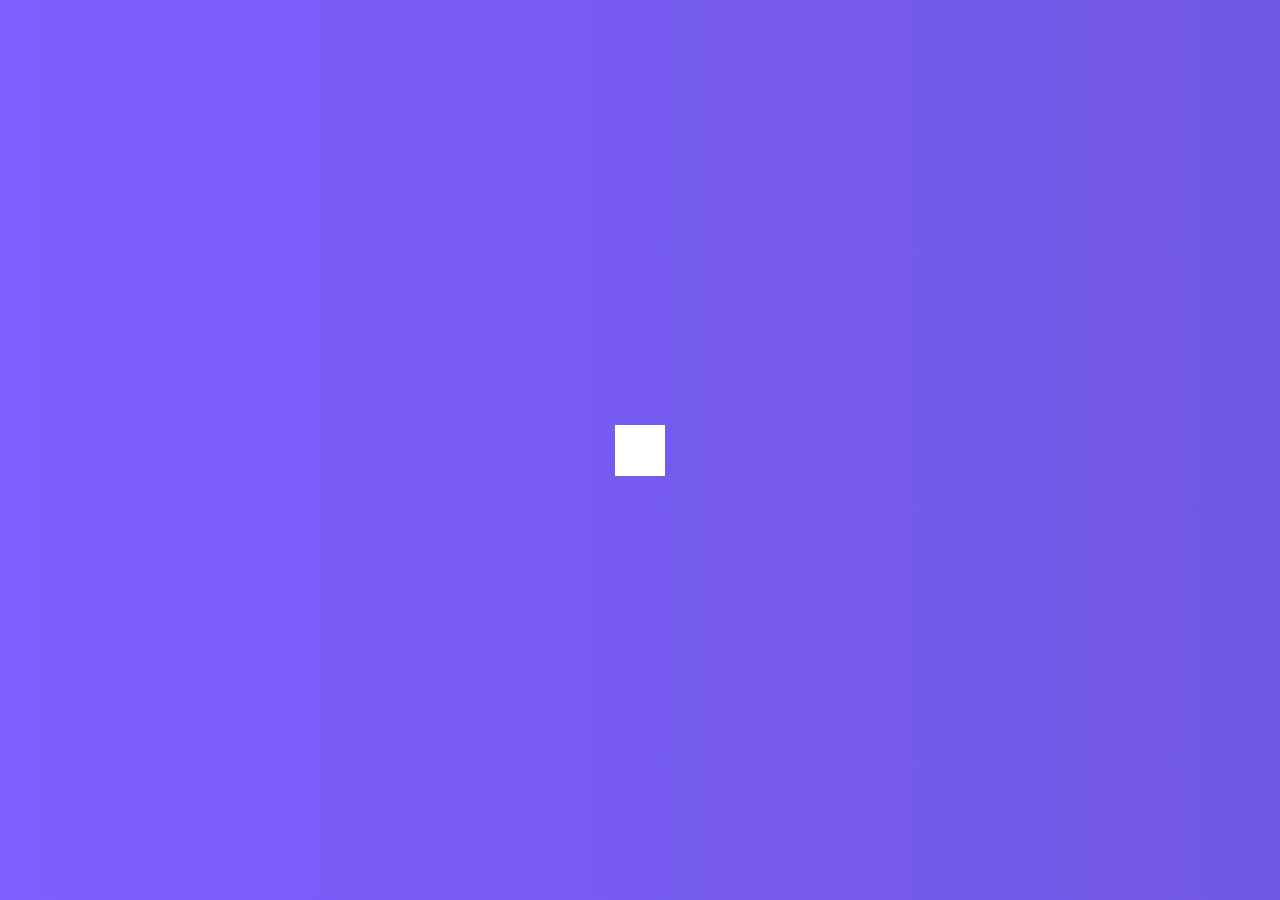
<file: hidden_search_widget/index.html>
<!DOCTYPE html>
<html lang="en">
  <head>
    <meta charset="UTF-8" />
    <meta name="viewport" content="width=device-width, initial-scale=1.0" />
    <link
      rel="stylesheet"
      href="https://cdnjs.cloudflare.com/ajax/libs/font-awesome/6.2.1/css/all.min.css"
      integrity="sha512-MV7K8+y+gLIBoVD59lQIYicR65iaqukzvf/nwasF0nqhPay5w/9lJmVM2hMDcnK1OnMGCdVK+iQrJ7lzPJQd1w=="
      crossorigin="anonymous"
      referrerpolicy="no-referrer"
    />
    <link rel="stylesheet" href="styles.css" />
    <title>Hidden Search</title>
  </head>
  <body>
    <div class="search">
      <input type="text" class="input" placeholder="Search..." />
      <button class="btn">
        <i class="fas fa-search"></i>
      </button>
    </div>
    <script src="script.js"></script>
  </body>
</html>
</file>
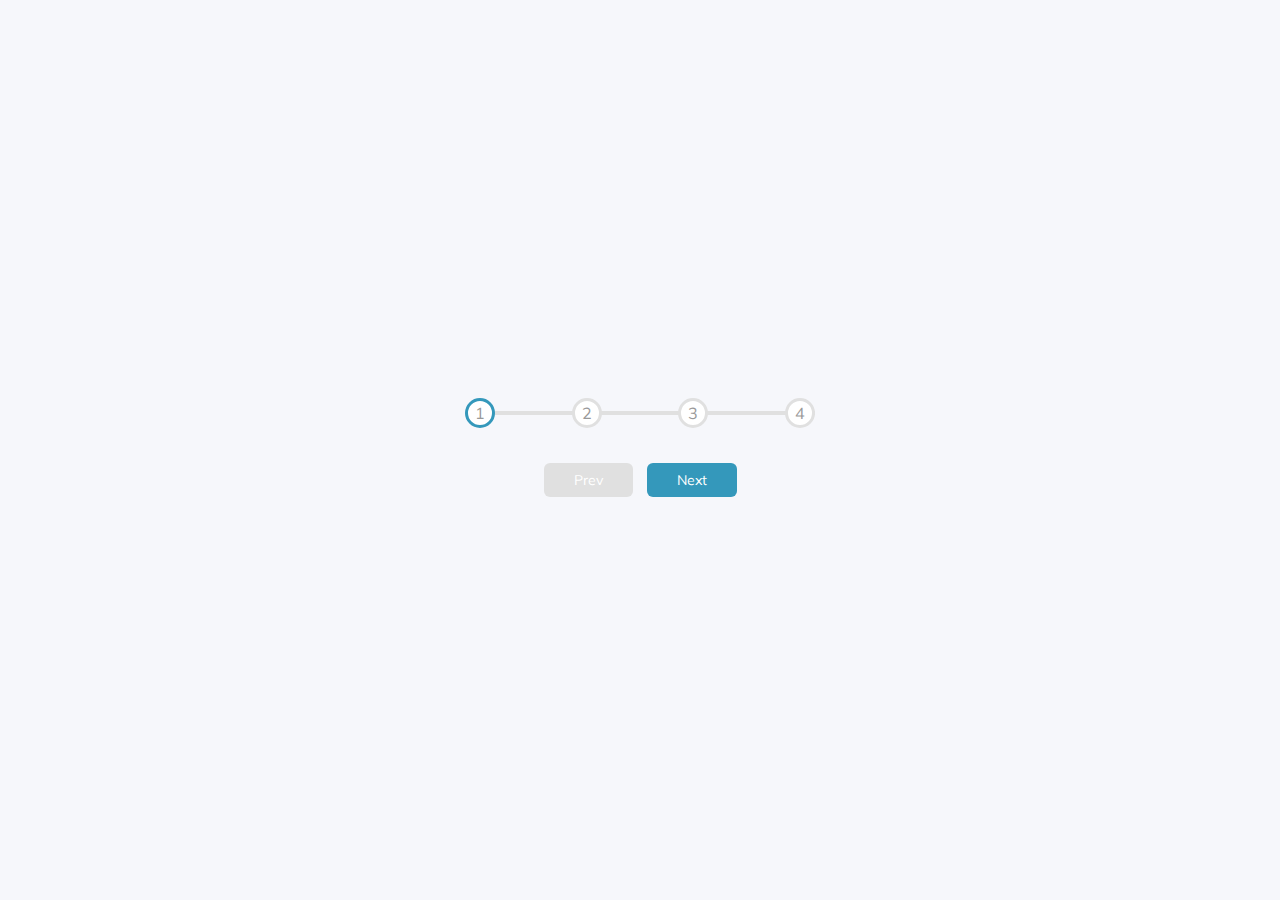
<file: new_progress_steps/index.html>
<!DOCTYPE html>
<html lang="en">
  <head>
    <meta charset="UTF-8" />
    <meta name="viewport" content="width=device-width, initial-scale=1.0" />
    <link
      rel="stylesheet"
      href="https://cdnjs.cloudflare.com/ajax/libs/font-awesome/6.2.1/css/all.min.css"
      integrity="sha512-MV7K8+y+gLIBoVD59lQIYicR65iaqukzvf/nwasF0nqhPay5w/9lJmVM2hMDcnK1OnMGCdVK+iQrJ7lzPJQd1w=="
      crossorigin="anonymous"
      referrerpolicy="no-referrer"
    />
    <link rel="stylesheet" href="styles.css" />
    <title>Progress Steps</title>
  </head>
  <body>
    <div class="container">
      <div class="progress-container">
        <div class="progress" id="progress"></div>
        <div class="circle active">1</div>
        <div class="circle">2</div>
        <div class="circle">3</div>
        <div class="circle">4</div>
      </div>
      <button class="btn" id="prev" disabled>Prev</button>
      <button class="btn" id="next">Next</button>
    </div>
    <script src="script.js"></script>
  </body>
</html>
</file>
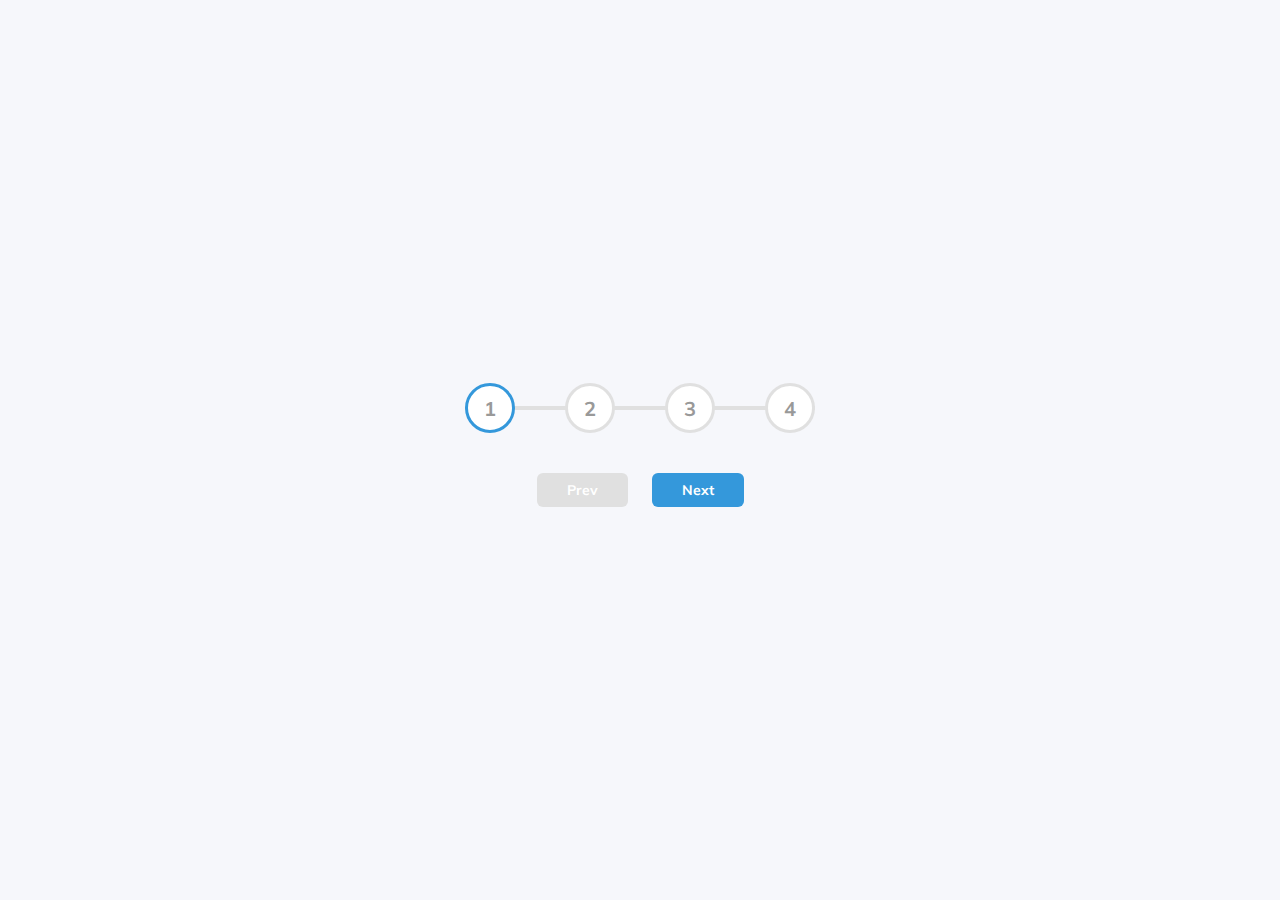
<file: progress-steps/index.html>
<!DOCTYPE html>
<html lang="en">
<head>
    <meta charset="UTF-8">
    <meta http-equiv="X-UA-Compatible" content="IE=edge">
    <meta name="viewport" content="width=device-width, initial-scale=1.0">
    <link rel="stylesheet" href="styles.css">
    <title>Progress-Steps</title>
</head>
<body>
    <div class="container">
        <div class="progress-container">
            <div class="progress" id="progress"></div>
            <div class="circle active">1</div>
            <div class="circle">2</div>
            <div class="circle">3</div>
            <div class="circle">4</div>
        </div>
        <button class="btn" id="prev" disabled>Prev</button>
        <button class="btn" id="next">Next</button>
    </div>
    <script src="script.js"></script>
</body>
</html>
</file>
<file: hidden_search_widget/styles.css>
@import url("https://fonts.googleapis.com/css2?family=Roboto:wght@400;700&display=swap");

* {
  box-sizing: border-box;
}

body {
  background-image: linear-gradient(90deg, #7d5fff, #7158e2);
  font-family: "Roboto", sans-serif;
  display: flex;
  align-items: center;
  justify-content: center;
  height: 100vh;
  overflow: hidden;
  margin: 0;
}

.search {
  position: relative;
  height: 50px;
}

.search .input {
  background-color: #fff;
  border: 0;
  font-size: 18px;
  padding: 15px;
  width: 50px;
  transition: width 0.3s ease;
}

.btn {
  background-color: #fff;
  border: 0;
  cursor: pointer;
  font-size: 24px;
  position: absolute;
  top: 0;
  left: 0;
  height: 50px;
  width: 50px;
  transition: transform 0.3s ease;
}

.btn:focus,
.input:focus {
  outline: none;
}

.search.active .input {
  width: 200px;
}

.search.active .btn {
  transform: translateX(198px);
}
</file>
<file: new_progress_steps/styles.css>
@import url("https://fonts.googleapis.com/css2?family=Muli&display=swap");

:root {
  --line-border-fill: #3498bb;
  --line-border-empty: #e0e0e0;
}

* {
  box-sizing: border-box;
}

body {
  background-color: #f6f7fb;
  font-family: "Muli", sans-serif;
  display: flex;
  align-items: center;
  justify-content: center;
  height: 100vh;
  overflow: hidden;
  margin: 0;
}

.container {
  text-align: center;
}

.progress-container {
  display: flex;
  justify-content: space-between;
  position: relative;
  margin-bottom: 30px;
  max-width: 100%;
  width: 350px;
}

.progress-container::before {
  content: "";
  background-color: var(--line-border-empty);
  position: absolute;
  top: 50%;
  left: 0;
  transform: translateY(-50%);
  height: 4px;
  width: 100%;
  z-index: -1;
}

.progress {
  background-color: var(--line-border-fill);
  position: absolute;
  top: 50%;
  left: 0;
  transform: translateY(-50%);
  height: 4px;
  width: 0%;
  z-index: -1;
  transition: 0.4s ease;
}

.circle {
  background-color: #fff;
  color: #999;
  border-radius: 50%;
  height: 30px;
  width: 30px;
  display: flex;
  align-items: center;
  justify-content: center;
  border: 3px solid var(--line-border-empty);
  transition: 0.4s ease;
}

.circle.active {
  border-color: var(--line-border-fill);
}

.btn {
  background-color: var(--line-border-fill);
  color: #fff;
  border: 0;
  border-radius: 6px;
  cursor: pointer;
  font-family: inherit;
  padding: 8px 30px;
  margin: 5px;
  font-size: 14px;
}

.btn:active {
  transform: scale(0.98);
}

.btn:focus {
  outline: 0;
}

.btn:disabled {
  background-color: var(--line-border-empty);
  cursor: not-allowed;
}
</file>
<file: progress-steps/styles.css>
@import url('https://fonts.googleapis.com/css2?family=Muli&display=swap');

:root {
    --line-border-fill: #3498db;
    --line-border-empty: #e0e0e0;
}

* {
  box-sizing: border-box;
}

body {
    background-color: #f6f7fb;
    font-family: 'Muli', sans-serif;
    display: flex;
    align-items: center;
    justify-content: center;
    height: 100vh;
    overflow: hidden;
    margin: 0;
}

.container {
    text-align: center;
}

.progress-container {
    display: flex;
    justify-content: space-between;
    position: relative;
    margin-bottom: 30px;
    max-width: 100%;
    width: 350px;
}

.progress-container::before {
    content: '';
    background-color: var(--line-border-empty);
    position: absolute;
    top: 50%;
    left: 0;
    display: flex;
    transform: translateY(-50%);
    height: 4px;
    width: 100%;
    z-index: -1;
}

.progress {
    background-color: var(--line-border-fill);
    position: absolute;
    top: 50%;
    left: 0;
    transform: translateY(-50%);
    height: 4px;
    width: 0%;
    z-index: -1;
    transition: 0.4s ease;
}

.circle {
    background-color: #fff;
    color: #999;
    border-radius: 50%;
    display: flex;
    justify-content: center;
    align-items: center;
    width: 50px;
    height: 50px;
    font-size: 20px;
    font-weight: bold;
    border: 3px solid var(--line-border-empty);
    transition: 0.4s ease;
}

.circle.active {
    border-color: var(--line-border-fill);
}

.btn {
    background-color: var(--line-border-fill);
    color: #fff;
    border-radius: 6px;
    border: 0;
    cursor: pointer;
    font-family: inherit;
    font-size: 14px;
    font-weight: bold;
    padding: 8px 30px;
    margin: 10px;
}

.btn:active {
    transform: scale(0.98);
}

.btn:focus {
    outline: 0;
}

.btn:disabled {
     background-color: var(--line-border-empty);
     cursor: not-allowed;
}
</file>
